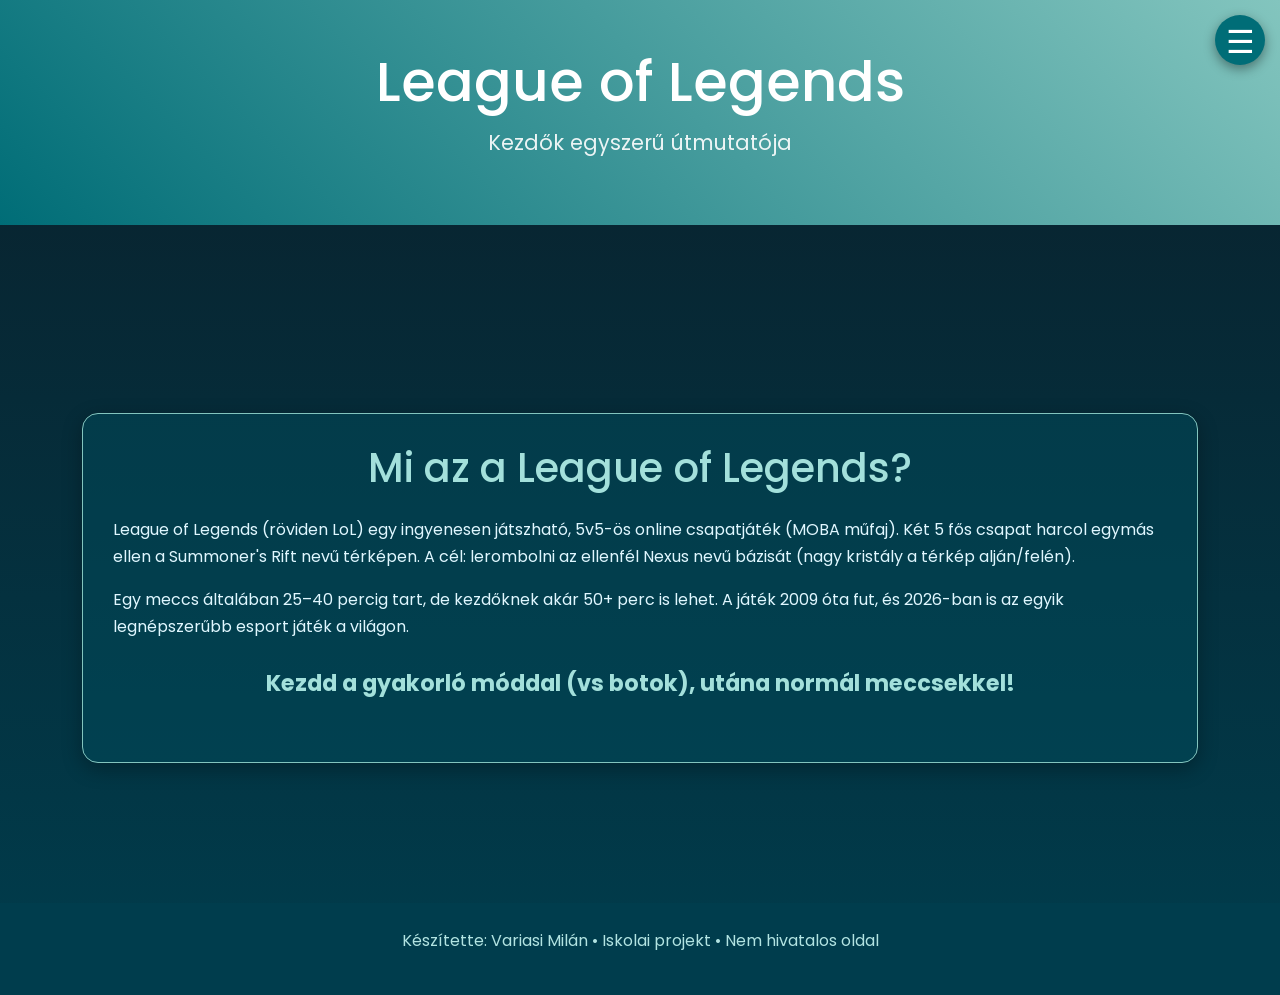
<file: index.html>
<!DOCTYPE html>
<html lang="hu">
<head>
  <meta charset="UTF-8">
  <meta name="viewport" content="width=device-width, initial-scale=1.0">
  <title>League of Legends – Kezdőknek</title>
  <link rel="preconnect" href="https://fonts.googleapis.com">
  <link rel="preconnect" href="https://fonts.gstatic.com" crossorigin>
  <link href="https://fonts.googleapis.com/css2?family=Poppins:wght@400;600;700&display=swap" rel="stylesheet">
  
  <link href="https://cdn.jsdelivr.net/npm/bootstrap@5.3.3/dist/css/bootstrap.min.css" rel="stylesheet" integrity="sha384-QWTKZyjpPEjISv5WaRU9OFeRpok6YctnYmDr5pNlyT2bRjXh0JMhjY6hW+ALEwIH" crossorigin="anonymous">
  
  <link rel="stylesheet" href="style.css">
</head>
<body>

  <button class="menu-toggle" id="menuBtn">☰</button>

  <div class="overlay" id="overlay"></div>

  <nav class="nav-menu" id="navMenu">
    <ul>
      <li><a href="#mi">Mi az a LoL?</a></li>
      <li><a href="reszletes.html">Részletes leírás</a></li>
      <li><a href="szerepek-karakterek-tippek.html">Szerepek, Karakterek & Tippek</a></li>
    </ul>
  </nav>

  <header class="text-center py-5">
    <h1>League of Legends</h1>
    <p>Kezdők egyszerű útmutatója</p>
  </header>

  <main class="container my-5">
    <section id="mi" style="background: rgba(0, 77, 92, 0.5); border: 1px solid #83c5be;">
      <h2 class="text-center mb-4">Mi az a League of Legends?</h2>
      <p>League of Legends (röviden LoL) egy ingyenesen játszható, 5v5-ös online csapatjáték (MOBA műfaj). Két 5 fős csapat harcol egymás ellen a Summoner's Rift nevű térképen. A cél: lerombolni az ellenfél Nexus nevű bázisát (nagy kristály a térkép alján/felén).</p>
      <p>Egy meccs általában 25–40 percig tart, de kezdőknek akár 50+ perc is lehet. A játék 2009 óta fut, és 2026-ban is az egyik legnépszerűbb esport játék a világon.</p>
      <p class="highlight text-center mt-4">Kezdd a gyakorló móddal (vs botok), utána normál meccsekkel!</p>
    </section>
  </main>

  <footer class="text-center py-4">
    <p>Készítette: Variasi Milán • Iskolai projekt • Nem hivatalos oldal</p>
  </footer>

  <script src="script.js"></script>
  <script src="https://cdn.jsdelivr.net/npm/bootstrap@5.3.3/dist/js/bootstrap.bundle.min.js" integrity="sha384-YvpcrYf0tY3lHB60NNkmXc5s9fDVZLESaAA55NDzOxhy9GkcIdslK1eN7N6jIeHz" crossorigin="anonymous"></script>

</body>
</html>
</file>
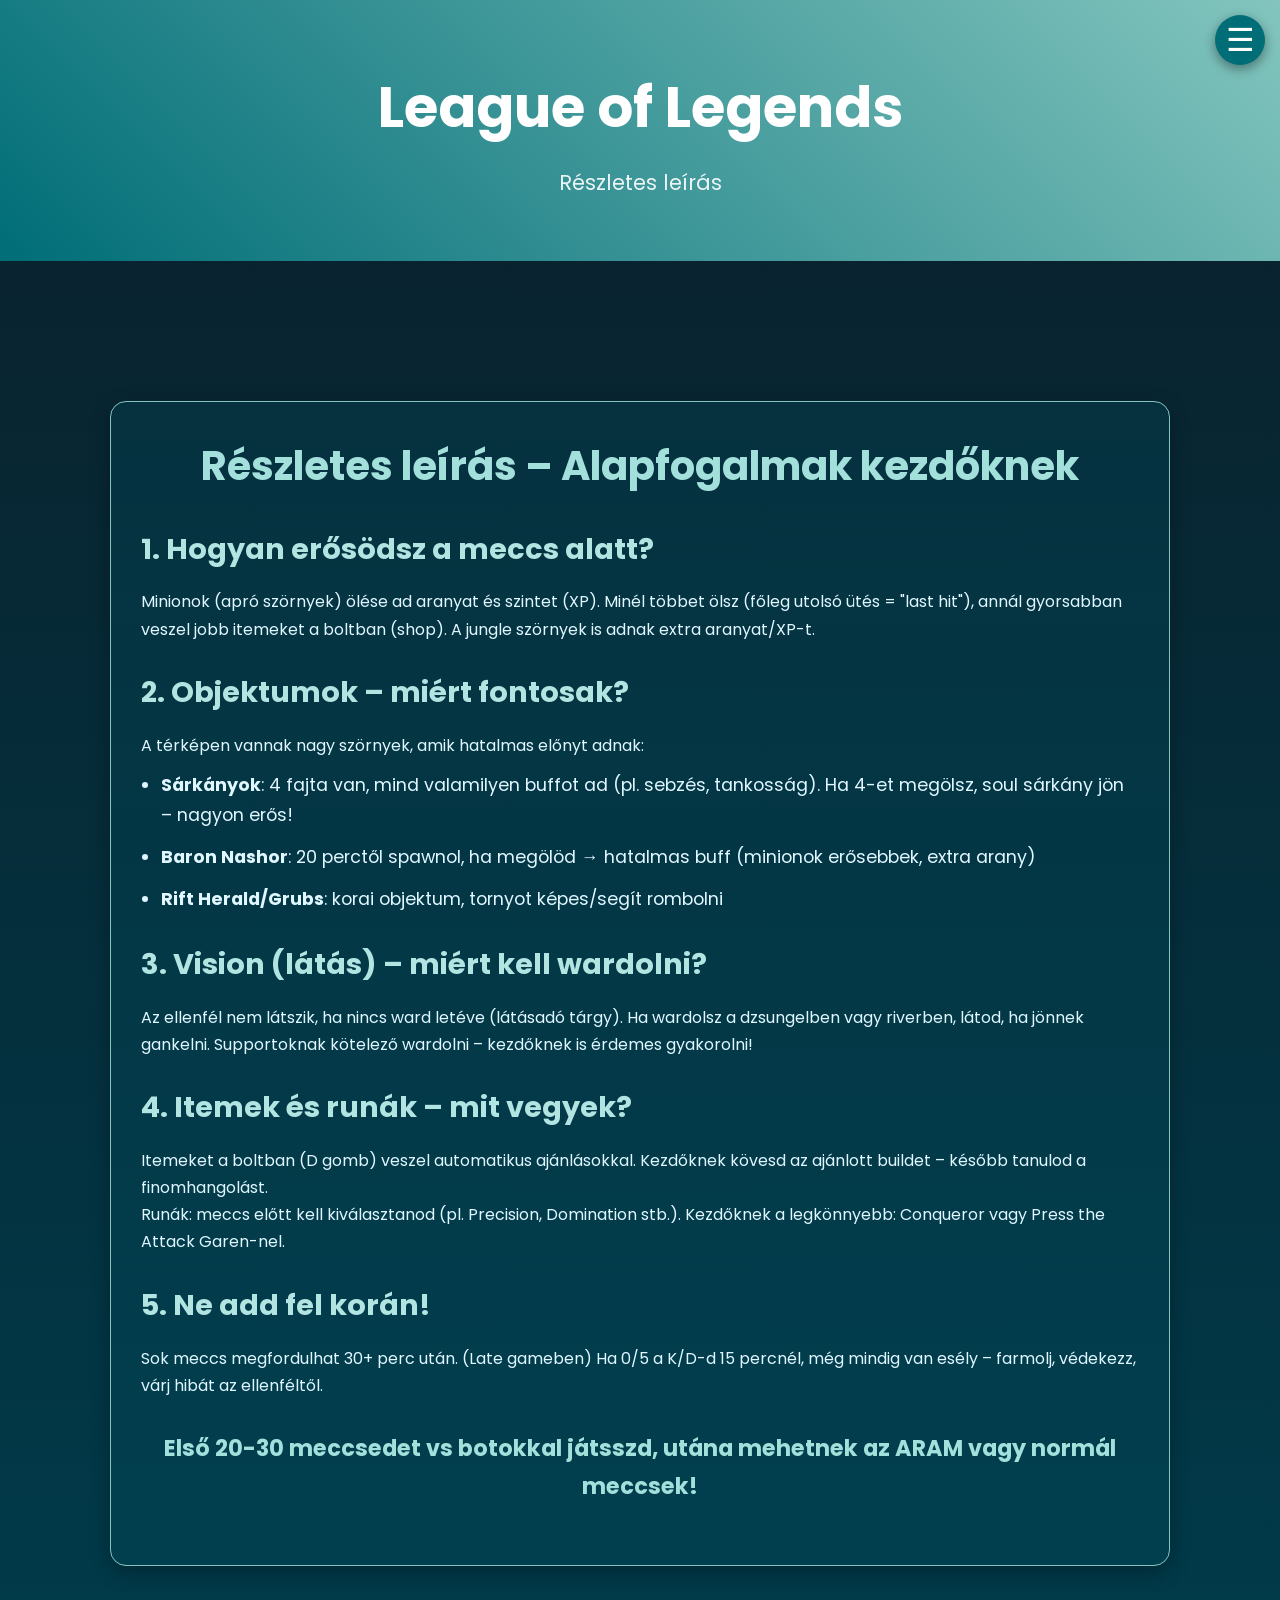
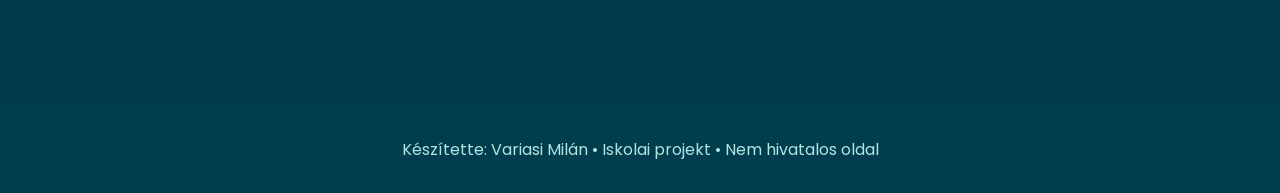
<file: reszletes.html>
<!DOCTYPE html>
<html lang="hu">
<head>
  <meta charset="UTF-8">
  <meta name="viewport" content="width=device-width, initial-scale=1.0">
  <title>League of Legends – Részletes leírás</title>
  <link rel="preconnect" href="https://fonts.googleapis.com">
  <link rel="preconnect" href="https://fonts.gstatic.com" crossorigin>
  <link href="https://fonts.googleapis.com/css2?family=Poppins:wght@400;600;700&display=swap" rel="stylesheet">
  <link rel="stylesheet" href="style.css">
</head>
<body>

  <button class="menu-toggle" id="menuBtn">☰</button>
  <div class="overlay" id="overlay"></div>

  <nav class="nav-menu" id="navMenu">
    <ul>
      <li><a href="index.html">Mi az a LoL?</a></li>
      <li><a href="#reszletes">Részletes leírás</a></li>
      <li><a href="szerepek-karakterek-tippek.html">Szerepek, Karakterek & Tippek</a></li>
    </ul>
  </nav>

  <header>
    <h1>League of Legends</h1>
    <p>Részletes leírás</p>
  </header>

  <main>

    <section id="reszletes">
      <h2>Részletes leírás – Alapfogalmak kezdőknek</h2>
      
      <h3>1. Hogyan erősödsz a meccs alatt?</h3>
      <p>Minionok (apró szörnyek) ölése ad aranyat és szintet (XP). Minél többet ölsz (főleg utolsó ütés = "last hit"), annál gyorsabban veszel jobb itemeket a boltban (shop). A jungle szörnyek is adnak extra aranyat/XP-t.</p>
      
      <h3>2. Objektumok – miért fontosak?</h3>
      <p>A térképen vannak nagy szörnyek, amik hatalmas előnyt adnak:</p>
      <ul>
        <li><strong>Sárkányok</strong>: 4 fajta van, mind valamilyen buffot ad (pl. sebzés, tankosság). Ha 4-et megölsz, soul sárkány jön – nagyon erős!</li>
        <li><strong>Baron Nashor</strong>: 20 perctől spawnol, ha megölöd → hatalmas buff (minionok erősebbek, extra arany)</li>
        <li><strong>Rift Herald/Grubs</strong>: korai objektum, tornyot képes/segít rombolni</li>
      </ul>
      
      <h3>3. Vision (látás) – miért kell wardolni?</h3>
      <p>Az ellenfél nem látszik, ha nincs ward letéve (látásadó tárgy). Ha wardolsz a dzsungelben vagy riverben, látod, ha jönnek gankelni. Supportoknak kötelező wardolni – kezdőknek is érdemes gyakorolni!</p>
      
      <h3>4. Itemek és runák – mit vegyek?</h3>
      <p>Itemeket a boltban (D gomb) veszel automatikus ajánlásokkal. Kezdőknek kövesd az ajánlott buildet – később tanulod a finomhangolást.</p>
      <p>Runák: meccs előtt kell kiválasztanod (pl. Precision, Domination stb.). Kezdőknek a legkönnyebb: Conqueror vagy Press the Attack Garen-nel.</p>
      
      <h3>5. Ne add fel korán!</h3>
      <p>Sok meccs megfordulhat 30+ perc után. (Late gameben) Ha 0/5 a K/D-d 15 percnél, még mindig van esély – farmolj, védekezz, várj hibát az ellenféltől.</p>
      
      <p class="highlight">Első 20-30 meccsedet vs botokkal játsszd, utána mehetnek az ARAM vagy normál meccsek!</p>
    </section>

  </main>

  <footer>
    <p>Készítette: Variasi Milán • Iskolai projekt • Nem hivatalos oldal</p>
  </footer>

  <script src="script.js"></script>

</body>
</html>
</file>
<file: style.css>
* {
  margin: 0;
  padding: 0;
  box-sizing: border-box;
}

body {
  font-family: 'Poppins', sans-serif;
  background: linear-gradient(to bottom, #0a1f2a, #003d4d);
  color: #e0f7ff;
  line-height: 1.7;
}

html {
  scroll-behavior: smooth;
}

header {
  background: linear-gradient(45deg, #006d77, #83c5be);
  text-align: center;
  padding: 60px 20px;
  color: white;
}

header h1 {
  font-size: 3.5rem;
  margin-bottom: 10px;
}

header p {
  font-size: 1.3rem;
  opacity: 0.9;
}

.menu-toggle {
  position: fixed;
  top: 15px;
  right: 15px;
  z-index: 1000;
  background: #006d77;
  color: white;
  border: none;
  font-size: 2rem;
  width: 50px;
  height: 50px;
  border-radius: 50%;
  cursor: pointer;
  box-shadow: 0 4px 12px rgba(0,0,0,0.4);
  transition: all 0.3s ease;
}

.menu-toggle:hover {
  background: #83c5be;
  transform: scale(1.1);
}

.nav-menu {
  position: fixed;
  top: 0;
  right: -100%;
  width: 260px;
  height: 100%;
  background: rgba(0, 77, 92, 0.95);
  padding: 70px 20px 20px;
  transition: right 0.4s ease;
  z-index: 999;
  box-shadow: -5px 0 15px rgba(0,0,0,0.5);
}

.nav-menu.active {
  right: 0;
}

.nav-menu ul {
  list-style: none;
}

.nav-menu a {
  display: block;
  color: #e0f7ff;
  text-decoration: none;
  font-size: 1.2rem;
  padding: 14px 0;
  border-bottom: 1px solid rgba(131,197,190,0.3);
  transition: all 0.3s ease;
}

.nav-menu a:hover {
  color: white;
  padding-left: 10px;
  background: rgba(131,197,190,0.2);
}

.overlay {
  position: fixed;
  inset: 0;
  background: rgba(0,0,0,0.6);
  opacity: 0;
  visibility: hidden;
  transition: opacity 0.4s ease;
  z-index: 998;
}

.overlay.active {
  opacity: 1;
  visibility: visible;
}

main {
  max-width: 1100px;
  margin: 0 auto;
  padding: 90px 20px 40px;
}

section {
  margin: 50px 0;
  padding: 30px;
  background: rgba(0, 77, 92, 0.3);
  border-radius: 16px;
  border: 1px solid #83c5be;
  box-shadow: 0 6px 20px rgba(0,0,0,0.3);
  transition: background 0.3s ease, box-shadow 0.3s ease, border-color 0.3s ease;
}

section:hover {
  background: rgba(0, 109, 119, 0.4);
  box-shadow: 0 15px 35px rgba(131,197,190,0.4);
  border-color: #a3e0db;
}

h2 {
  font-size: 2.5rem;
  margin-bottom: 20px;
  color: #a3e0db;
  text-align: center;
}

h3 {
  font-size: 1.8rem;
  margin: 25px 0 15px;
  color: #b2e4e2;
}

ul {
  margin-left: 20px;
  font-size: 1.1rem;
}

ul li {
  margin: 12px 0;
}

.grid-2 {
  display: grid;
  grid-template-columns: 1fr 1fr;
  gap: 30px;
}

.tips-grid {
  display: grid;
  grid-template-columns: repeat(auto-fit, minmax(250px, 1fr));
  gap: 20px;
}

.tip-card {
  background: rgba(0, 109, 119, 0.35);
  padding: 20px;
  border-radius: 12px;
  text-align: center;
  border: 1px solid #83c5be;
  transition: background 0.3s ease, box-shadow 0.3s ease, border-color 0.3s ease;
}

.tip-card:hover {
  background: rgba(131,197,190,0.25);
  box-shadow: 0 10px 25px rgba(131,197,190,0.4);
  border-color: #a3e0db;
}

.champ-grid {
  display: grid;
  grid-template-columns: repeat(auto-fit, minmax(180px, 1fr));
  gap: 20px;
  margin: 30px 0;
}

.champ-card {
  background: rgba(0, 109, 119, 0.35);
  border-radius: 12px;
  overflow: hidden;
  text-align: center;
  padding: 10px;
  border: 1px solid #83c5be;
  transition: background 0.3s ease, box-shadow 0.3s ease, border-color 0.3s ease;
  text-decoration: none;
  color: #e0f7ff;
  display: block;
}

.champ-card:hover {
  background: rgba(131,197,190,0.25);
  box-shadow: 0 10px 25px rgba(131,197,190,0.4);
  border-color: #a3e0db;
  transform: translateY(-5px)
}

.champ-card img {
  width: 100%;
  height: 140px;
  object-fit: cover;
  border-radius: 8px;
}

.champ-card p {
  margin-top: 10px;
  font-weight: 600;
  color: #e0f7ff;
}

.highlight {
  text-align: center;
  font-size: 1.4rem;
  color: #a3e0db;
  margin: 30px 0;
  font-weight: bold;
}

footer {
  text-align: center;
  padding: 30px;
  background: #003d4d;
  color: #b2e4e2;
  margin-top: 50px;
}

/* MOBIL NÉZET */
@media (max-width: 768px) {
  body {
    padding-top: 80px;
  }

  header h1 {
    font-size: 2.8rem;
  }

  header p {
    font-size: 1.1rem;
  }

  h2 {
    font-size: 2rem;
  }

  h3 {
    font-size: 1.6rem;
  }

  .grid-2 {
    grid-template-columns: 1fr;
  }

  .champ-grid {
    grid-template-columns: repeat(auto-fit, minmax(140px, 1fr));
  }

  .champ-card img {
    height: 110px;
  }

  .tip-card {
    padding: 18px;
  }

  .menu-toggle {
    width: 48px;
    height: 48px;
    font-size: 1.8rem;
  }

  .nav-menu {
    width: 250px;
  }

  .nav-menu a {
    font-size: 1.1rem;
  }
}

a, a:visited, a:link, a:active, a:focus {
  color: #e0f7ff !important;
  text-decoration: none !important;
  outline: none !important;
  box-shadow: none !important;
  background-image: none !important;
  -webkit-tap-highlight-color: transparent !important;
}

a:hover {
  color: white !important;
}
</file>
